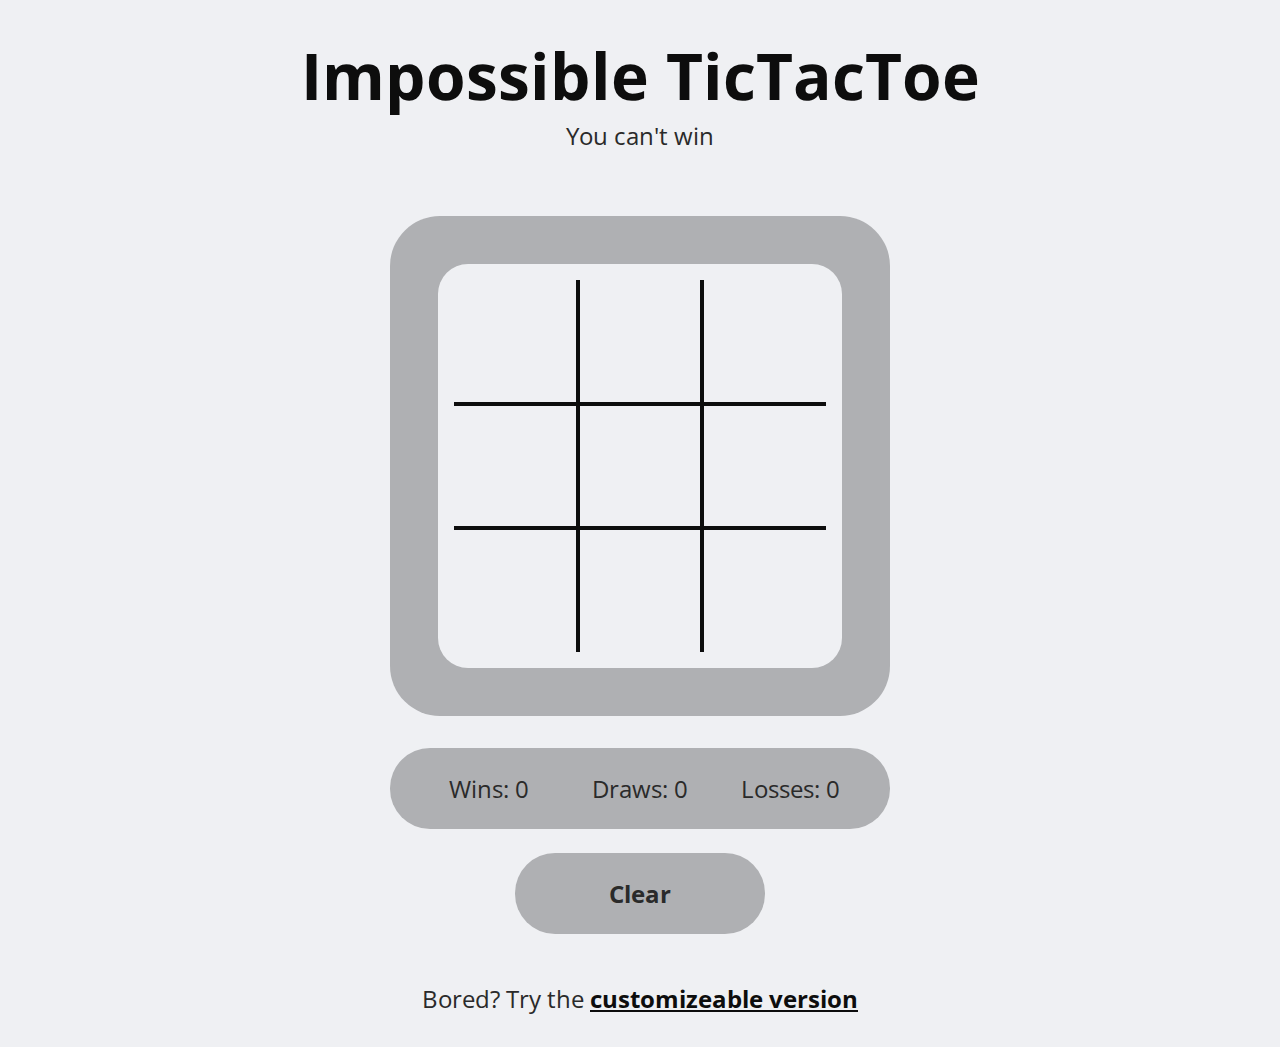
<file: index.html>
<!DOCTYPE html>
<html lang="en">

<head>
    <meta charset="UTF-8">
    <meta name="viewport" content="width=device-width, initial-scale=1.0">

    <!--Search engine tags-->
    <meta name="description" content="Impossible TicTacToe. You can try, but you won't win">
    <meta name="keywords" content="tictactoe, tic tac toe, game, impossible, impossible tictactoe, impossible tic tac toe">

    <!--Title-->
    <title>Impossible TicTacToe</title>

    <!--Favicons. Designed by me, generated here https://realfavicongenerator.net/-->
    <link rel="apple-touch-icon" sizes="180x180" href="assets/images/favicon/apple-touch-icon.png">
    <link rel="icon" type="image/png" sizes="32x32" href="assets/images/favicon/favicon-32x32.png">
    <link rel="icon" type="image/png" sizes="16x16" href="assets/images/favicon/favicon-16x16.png">
    <link rel="mask-icon" href="assets/images/favicon/safari-pinned-tab.svg" color="#5bbad5">
    <meta name="msapplication-TileColor" content="#da532c">
    <meta name="theme-color" content="#ffffff">


    <!--Stylesheet-->
    <link rel="stylesheet" href="assets/css/style.css">

</head>
<!--The light-monochrome class is a placeholder that will be changed through javascript to change the color themes by changing the color variables. 
    See CSS for the other themes. This applies to all instances of the class-->
<body class="light-monochrome">
    <!--Used by the script to identify which page it's currently running on-->
    <div id="current-page">Index</div>
    <header class="light-monochrome">
        <h1>Impossible TicTacToe</h1>
        <h2>You can't win</h2>
    </header>
    <main class="light-monochrome">
        <div id="game-score-container">
            <div id="game">
                <!--Each grid item represents a square. Classes used to remove borders on some sides. 
                grid-number = the number of the grid square. Will be used in JS later to determine which square has been pressed-->
                <div id="game-grid">
                    <div data-grid-number="1" class="game-grid-item no-top-border no-left-border" tabindex="1">
                        <p></p>
                    </div>
                    <div data-grid-number="2" class="game-grid-item no-top-border" tabindex="2">
                        <p></p>
                    </div>
                    <div data-grid-number="3" class="game-grid-item no-top-border no-right-border" tabindex="3">
                        <p></p>
                    </div>
                    <div data-grid-number="4" class="game-grid-item no-left-border" tabindex="4">
                        <p></p>
                    </div>
                    <div data-grid-number="5" class="game-grid-item" tabindex="5">
                        <p></p>
                    </div>
                    <div data-grid-number="6" class="game-grid-item no-right-border" tabindex="6">
                        <p></p>
                    </div>
                    <div data-grid-number="7" class="game-grid-item no-left-border no-bottom-border" tabindex="7">
                        <p></p>
                    </div>
                    <div data-grid-number="8" class="game-grid-item no-bottom-border" tabindex="8">
                        <p></p>
                    </div>
                    <div data-grid-number="9" class="game-grid-item no-bottom-border no-right-border" tabindex="9">
                        <p></p>
                    </div>
                </div>
            </div>
            <!--The score counter. The numbers will be changed dynamically by the javascript-->
            <div id="score">
                <p>Wins: <span id="wins"> 0 </span></p>
                <p>Draws: <span id="draws"> 0 </span></p>
                <p>Losses: <span id="losses"> 0 </span></p>
            </div>
            <!--Clear button clears the board-->
            <button id="clear" tabindex="10">
                Clear
            </button>
        </div>
    </main>
    <!--Link to the customizeable page-->
    <footer class="light-monochrome">
        <p>Bored? Try the <a href="custom_tictactoe.html" tabindex="11">customizeable version</a></p>
    </footer>

    <!--Script placed at the bottom to load at the end to make sure all components load before the script.-->
    <script src="assets/js/game.js"></script>
</body>

</html>
</file>
<file: assets/css/style.css>
/*Font import*/
@import url('https://fonts.googleapis.com/css2?family=Open+Sans:ital,wght@0,300;0,400;0,500;0,600;0,700;0,800;1,300;1,400;1,500;1,600;1,700;1,800&display=swap');

/*These styles will apply to all, but are also easy to override*/
* {
    font-family: 'Open Sans', sans-serif;
    margin: 0;
    padding: 0;
    border: 0;

    box-sizing: border-box;
}

/*Color themes*/

.light-monochrome{
    --background-color: #eff0f3;
    --accent-color: #afb0b3;
    --text-color: #0d0d0d;
    --text-color-lighter: #2a2a2a;
}

.dark-monochrome{
    --background-color: #0f0e17;
    --accent-color: #333141;
    --text-color: #fffffe;
    --text-color-lighter: #a7a9be;
}

.pink{
    --background-color: #fef6e4;
    --accent-color: #f582ae;
    --text-color: #001858;
    --text-color-lighter: #172c66;
}

.pink-dark{
    --background-color: #0f0e17;
    --accent-color: #e53170;
    --text-color: #fffffe;
    --text-color-lighter: #fffffe;
}

.forest{
    --background-color: #004643;
    --accent-color: #f9bc60;
    --text-color: #fffffe;
    --text-color-lighter: #fffffe;
}

.twilight{
    --background-color: #232946;
    --accent-color: #eebbc3;
    --text-color: #fffffe;
    --text-color-lighter: #fffffe;
}

.space{
    --background-color: #16161a;
    --accent-color: #7f5af0;
    --text-color: #fffffe;
    --text-color-lighter: #fffffe;
}

/*General styles*/

body{
    height: 100vh;
    display: flex;
    flex-direction: column;

    background-color: var(--background-color);
    color: var(--text-color);

    /*Fading color between color theme changes*/
    transition: all 0.5s ease-in-out;
}

h1{
    font-size: 1.5em;
    font-weight: bold;
    text-align: center;
    color: var(--text-color);
}

h2, p, button{
    font-size: 1em;
    font-weight: normal;
    text-align: center;
    color: var(--text-color-lighter);
}

#current-page{
    display: none;
}

/*Header*/
header{
    background-color: var(--background-color);
    margin: 2em;
    transition: all 0.5s ease-in-out;
}

/*Main*/

main{
    display: flex;
    flex-direction: column;
    align-items: center;
    background-color: var(--background-color);

    /*Makes sure that the main element takes up any empty space, pushing the footer to the bottom*/
    flex: 1 0 auto;
    /*Fading color between color theme changes*/
    transition: all 0.5s ease-in-out;
}


#game-score-container{
    width: 90%;
    max-width: 500px;
    margin: 2em 0;
    margin-bottom: 1em;
    display: grid;
}

/*Game*/
.game-grid-item{
    cursor: pointer;
    border: 2px solid var(--text-color);
}

.game-grid-item p {
    text-align: center;
    font-size: 2.7em;
    height: 100%;
}

/*These styles are used to remove the outer borders of the grid. See the html*/
.no-top-border{
    border-top: 0;
}

.no-left-border{
    border-left: 0;
}

.no-right-border{
    border-right: 0;
}

.no-bottom-border{
    border-bottom: 0;
}

#game{
    padding: 1em;
    aspect-ratio: 1/1;
    background-color: var(--accent-color);
    border-radius: 40px;
}

#game-grid{
    height: 100%;
    width: 100%;

    display: grid;
    grid-template-columns: 1fr 1fr 1fr;
    grid-template-rows: 1fr 1fr 1fr;

    border-radius: 30px;
    padding: 0.5em;
    background-color: var(--background-color);
}

/*Tally area*/

#score{
    background-color: var(--accent-color);
    width: 100%;
    display: grid;
    grid-template-columns: 1fr 1fr 1fr;
    margin-top: 2em;
    padding: 1em;
    border-radius: 40px;
}

#clear{
    cursor: pointer;

    align-self: center;
    margin: auto;
    background-color: var(--accent-color);
    width: 50%;
    text-align: center;
    margin-top: 1em;
    padding: 1em;
    border-radius: 40px;

    font-size: 1.5em;
    font-weight: bold;
    transition: all 0.2s ease-in-out;
}

#clear:hover, #options div:hover{
    transform: scale(1.1);

    transition: all 0.2s ease-in-out;
}

/*Custom page stuff*/

#options{
    cursor: pointer;

    width: 80%;
    display: flex;
    flex-direction: column;
    align-items: center;
}

#options div{
    width: 100%;
    background-color: var(--accent-color);
    text-align: center;
    margin-top: 0.5em;
    padding: 1em;
    border-radius: 20px;

    font-size: 1em;
    transition: all 0.2s ease-in-out;
}

#options div h2{
    font-weight: bold;
}

/*Footer*/

footer{
    background-color: var(--background-color);
    text-align: center;
    padding: 2em;
    /*Fading color between color theme changes*/
    transition: all 0.5s ease-in-out;
}

footer p a{
    display: block;
    font-weight: bold;
    color: var(--text-color);
}

/*Media Query: medium sized phones and up (375px and up)*/
/*The site has been modified on smaller phones to make buttons easier to press in exchange of style*/
@media screen and (min-width: 375px) {
    /*header*/
    h1{
        font-size: 2em;
    }
    
    h2, p{
        font-size: 1.5em;
    }

    /*Main*/

    .game-grid-item p {
        font-size: 3.5em;
    }

    #game{
        padding: 2em;
        border-radius: 50px;
    }

    #game-grid{
        padding: 1em;
    }

    #score{
        padding: 1.5em;
    }

    /*Footer*/
    footer p a {
        display: inline;
    }
}

/*Media Query: Tablets (578px and up)*/
@media screen and (min-width: 578px) {

    .game-grid-item p {
        font-size: 5em;
    }

    #game{
        padding: 3em;
    }
}

/*Media Query: The point where the option buttons become vertically centered (850px and up)*/
@media screen and (min-width: 850px){
    #options{
        flex-direction: row;
        max-width: 1100px;
    }

    #options div{
        height: 100%;
        margin: 1em;
    }
}

/*Media Query: Laptops (992px and up)*/
@media screen and (min-width: 992px) {

    h1{
        font-size: 4em;
    }

    #game{
        padding: 3em;
    }
}
</file>
